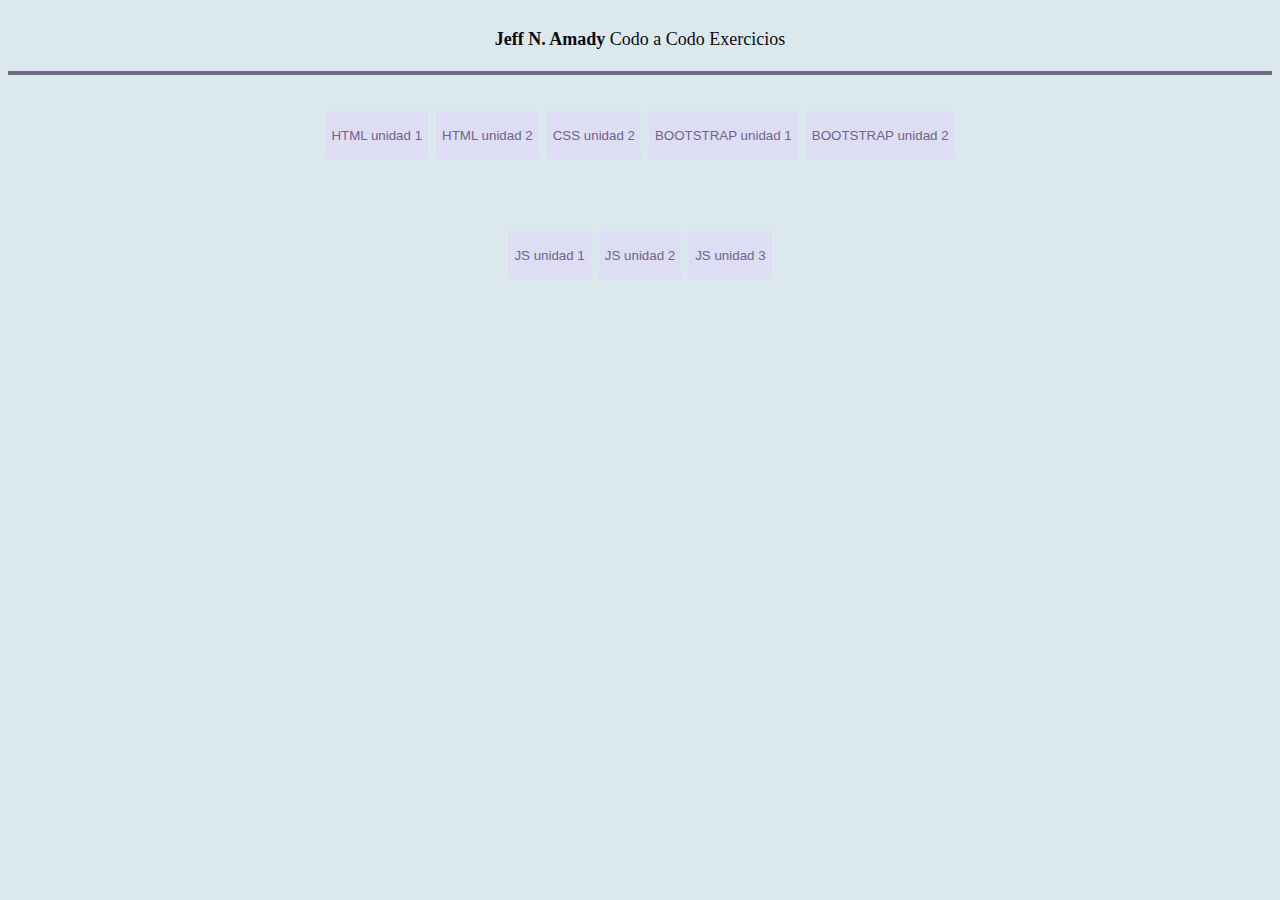
<file: index.html>
<!DOCTYPE html>
<html lang="en">
<head>
    <meta charset="UTF-8">
    <meta http-equiv="X-UA-Compatible" content="IE=edge">
    <meta name="viewport" content="width=device-width, initial-scale=1.0">
    <link rel="stylesheet" href="style.css" type="text/css">
    <title>Jeff Codo a Codo</title>
</head>
<body>
    <header>
        <a href="#">
            <p><strong>Jeff N. Amady</strong> Codo a Codo Exercicios</p>
        </a>
    </header>
    <div class="container">
        <section>
            <a href="./unidad_1/index.html">
                <button>HTML unidad 1</button>
            </a>
            <a href="./unidad_2/index.html">
                <button>HTML unidad 2</button>
            </a>
            <a href="./unidad_4/ejemplo1.html">
                <button>CSS unidad 2</button>
            </a>
            <a href="./unidad_5/index.html">
                <button>BOOTSTRAP unidad 1</button>
            </a>
            <a href="./unidad_6/index.html">
                <button>BOOTSTRAP unidad 2</button>
            </a>
        </section>
        <section>
            <a href="./unidad_7/index.html">
                <button>JS unidad 1</button>
            </a>
            <a href="./unidad_8/index.html">
                <button>JS unidad 2</button>
            </a>
            <a href="./unidad_8_/unidad8.html">
                <button>JS unidad 3</button>
            </a>
        </section>
    </div>

</body>
</html>
</file>
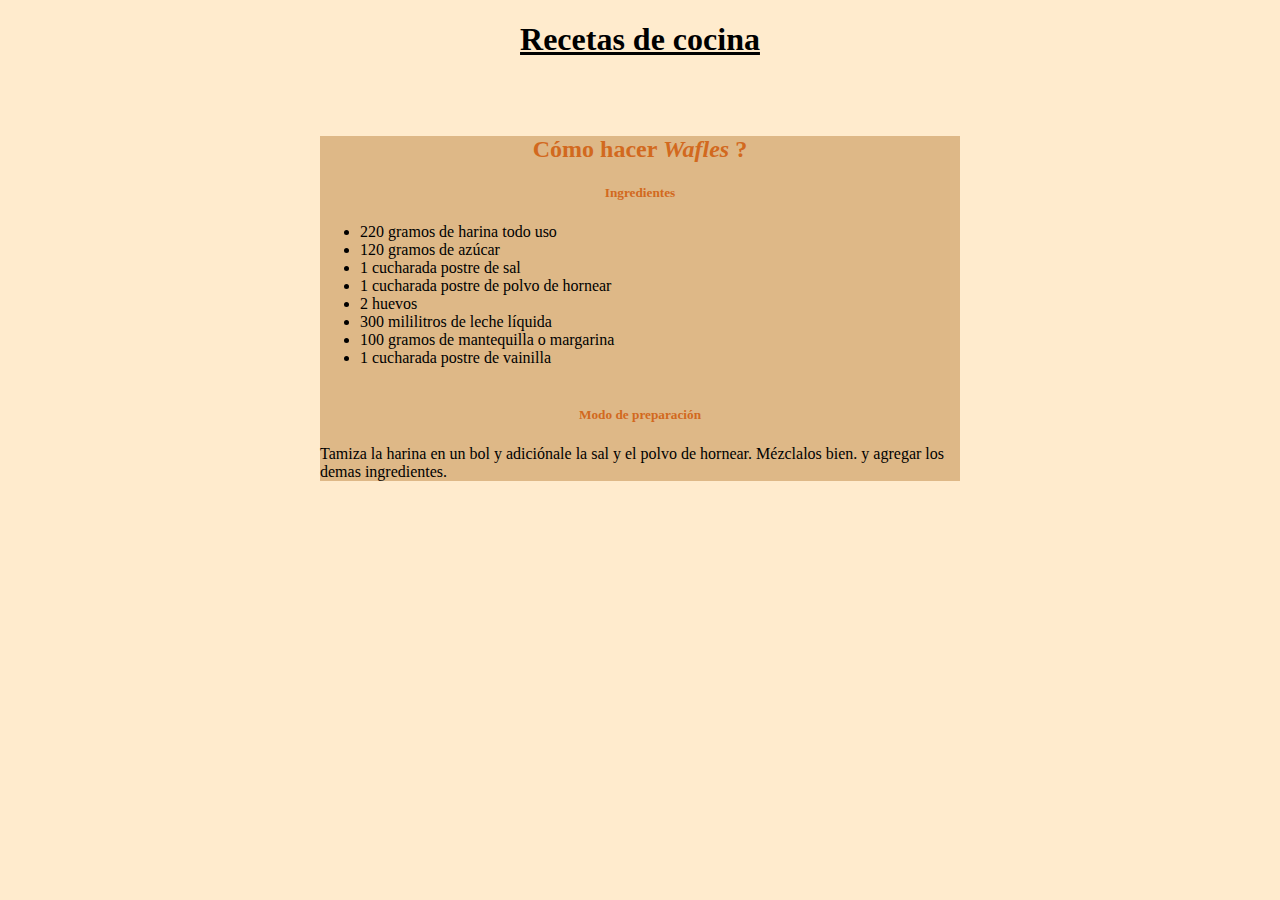
<file: unidad_1/index.html>
<!DOCTYPE html>
<html lang="en">
<head>
    <meta charset="UTF-8">
    <meta http-equiv="X-UA-Compatible" content="IE=edge">
    <meta name="viewport" content="width=device-width, initial-scale=1.0">
    <link rel="stylesheet" href="style.css" type="text/css">
    <title>Pagina de ejemplo</title>
</head>
<body>
    <h1>Recetas de cocina</h1>
    <br><br>
    <div>
        <h2>Cómo hacer <em>Wafles</em> ?</h2>
        <h5>Ingredientes</h5>
        <ul>
            <li>
                220 gramos de harina todo uso
            </li>
            <li>
                120 gramos de azúcar
            </li>
            <li>
                1 cucharada postre de sal
            </li>
            <li>
                1 cucharada postre de polvo de hornear
            </li>
            <li>
                2 huevos
            </li>
            <li>
                300 mililitros de leche líquida
            </li>
            <li>
                100 gramos de mantequilla o margarina
            </li>
            <li>
                1 cucharada postre de vainilla
            </li>
        </ul>
        <br>

        <h5>Modo de preparación</h5>
        <p>Tamiza la harina en un bol y adiciónale la sal y el polvo de hornear. Mézclalos bien. y agregar los demas ingredientes.</p>
    </div>

</body>
</html>
</file>
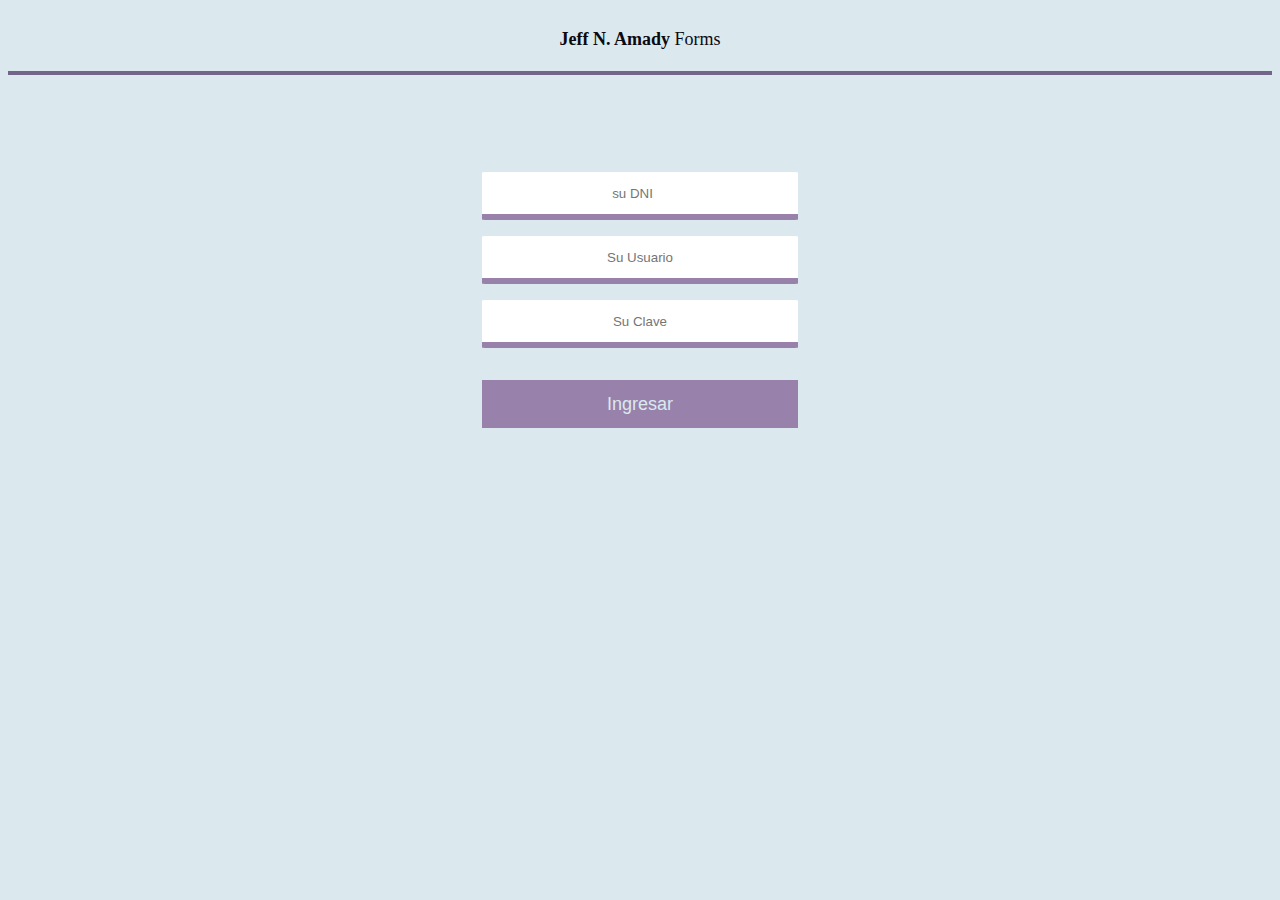
<file: unidad_2/index.html>
<!DOCTYPE html>
<html lang="en">
<head>
    <meta charset="UTF-8">
    <meta http-equiv="X-UA-Compatible" content="IE=edge">
    <meta name="viewport" content="width=device-width, initial-scale=1.0">
    <link rel="stylesheet" href="style.css" type="text/css">
    <title>Formulario Web</title>
</head>
<body>
    <header>
        <a href="#">
            <p><strong>Jeff N. Amady</strong> Forms</p>
        </a>
    </header>
    <div>
        <form action="#" method="post">
            <!-- <label for="dni">DNI</label> -->
            <input type="number" name="dni" placeholder="su DNI" required>
    
            <!-- <label for="usuario">Usuario</label> -->
            <input type="text" name="usuario" placeholder="Su Usuario" required>
    
            <!-- <label for="clave">Clave</label> -->
            <input type="password" name="clave" placeholder="Su Clave" required>
            <button type="submit">Ingresar</button>
        </form>

    </div>
</body>
</html>
</file>
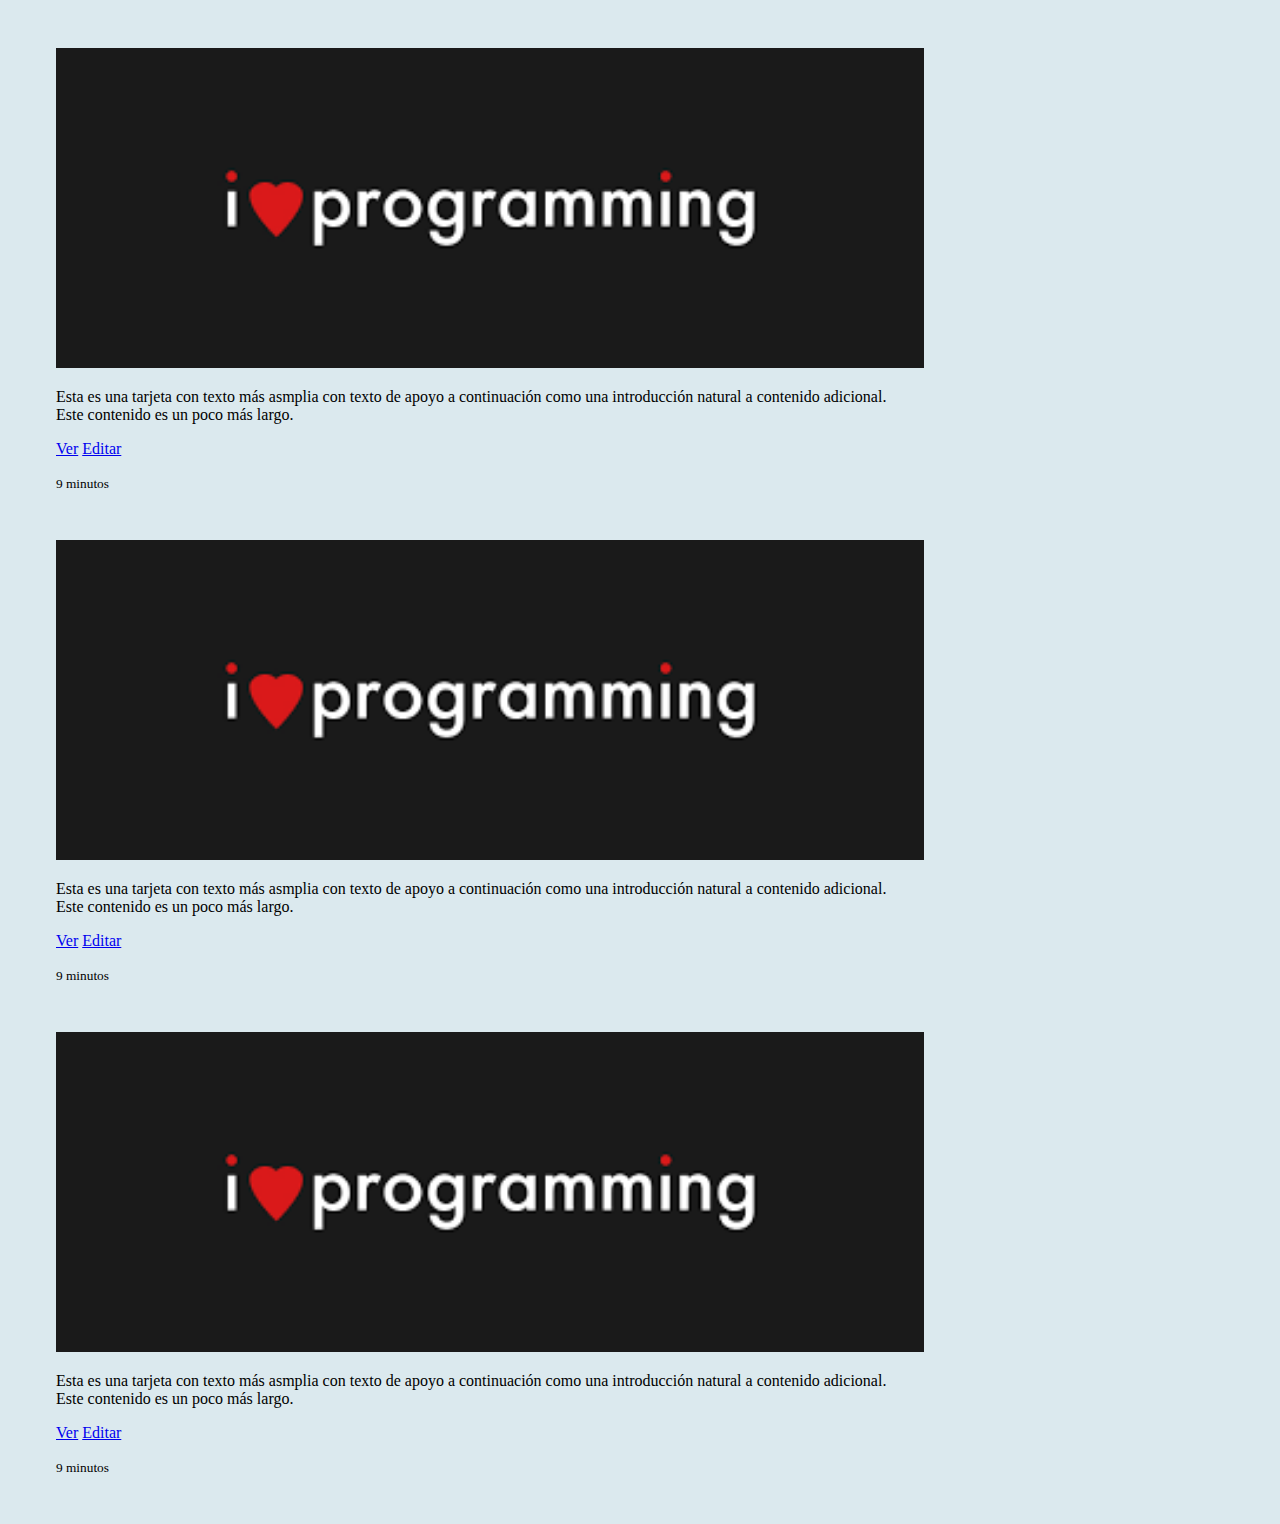
<file: unidad_5/index.html>
<!DOCTYPE html>
<html lang="en">
<head>
    <meta charset="UTF-8">
    <meta http-equiv="X-UA-Compatible" content="IE=edge">
    <meta name="viewport" content="width=device-width, initial-scale=1.0">
    <link rel="stylesheet" href="https://cdn.jsdelivr.net/npm/bootstrap@4.6.0/dist/css/bootstrap.min.css" integrity="sha384-B0vP5xmATw1+K9KRQjQERJvTumQW0nPEzvF6L/Z6nronJ3oUOFUFpCjEUQouq2+l" crossorigin="anonymous">
    <link rel="stylesheet" href="./style.css">
    <title>BOOTSTRAP Unit 1</title>
</head>
<body>
    <div class="card-group">
        <div class="card mb-3" >
            <img src="./index.png" class="card-img-top" alt="...">
            <div class="card-body">
              <p class="card-text">Esta es una tarjeta con texto más asmplia con texto de apoyo a continuación como una introducción natural a contenido adicional.<br> Este contenido es un poco más largo.
              </p>
              <div class="btn-group">
                  <a href="#" class="btn btn-secundary border">Ver</a>
                  <a href="#" class="btn btn-secundary border">Editar</a>
              </div>
              <p class="card-text  float-right"><small class="text-muted">9 minutos</small></p>
            </div>
        </div>

        <div class="card mb-3" >
            <img src="./index.png" class="card-img-top" alt="...">
            <div class="card-body">
              <p class="card-text">Esta es una tarjeta con texto más asmplia con texto de apoyo a continuación como una introducción natural a contenido adicional.<br> Este contenido es un poco más largo.
              </p>
              <div class="btn-group">
                  <a href="#" class="btn btn-secundary border">Ver</a>
                  <a href="#" class="btn btn-secundary border">Editar</a>
              </div>
              <p class="card-text  float-right"><small class="text-muted">9 minutos</small></p>
            </div>
        </div>
        
        <div class="card mb-3" >
            <img src="./index.png" class="card-img-top" alt="...">
            <div class="card-body">
              <p class="card-text">Esta es una tarjeta con texto más asmplia con texto de apoyo a continuación como una introducción natural a contenido adicional.<br> Este contenido es un poco más largo.
              </p>
              <div class="btn-group">
                  <a href="#" class="btn btn-secundary border">Ver</a>
                  <a href="#" class="btn btn-secundary border">Editar</a>
              </div>
              <p class="card-text  float-right"><small class="text-muted">9 minutos</small></p>
            </div>
        </div>
       

       
          
    </div>

    <script src="https://code.jquery.com/jquery-3.5.1.slim.min.js" integrity="sha384-DfXdz2htPH0lsSSs5nCTpuj/zy4C+OGpamoFVy38MVBnE+IbbVYUew+OrCXaRkfj" crossorigin="anonymous"></script>
<script src="https://cdn.jsdelivr.net/npm/bootstrap@4.6.0/dist/js/bootstrap.bundle.min.js" integrity="sha384-Piv4xVNRyMGpqkS2by6br4gNJ7DXjqk09RmUpJ8jgGtD7zP9yug3goQfGII0yAns" crossorigin="anonymous"></script>
</body>
</html>
</file>
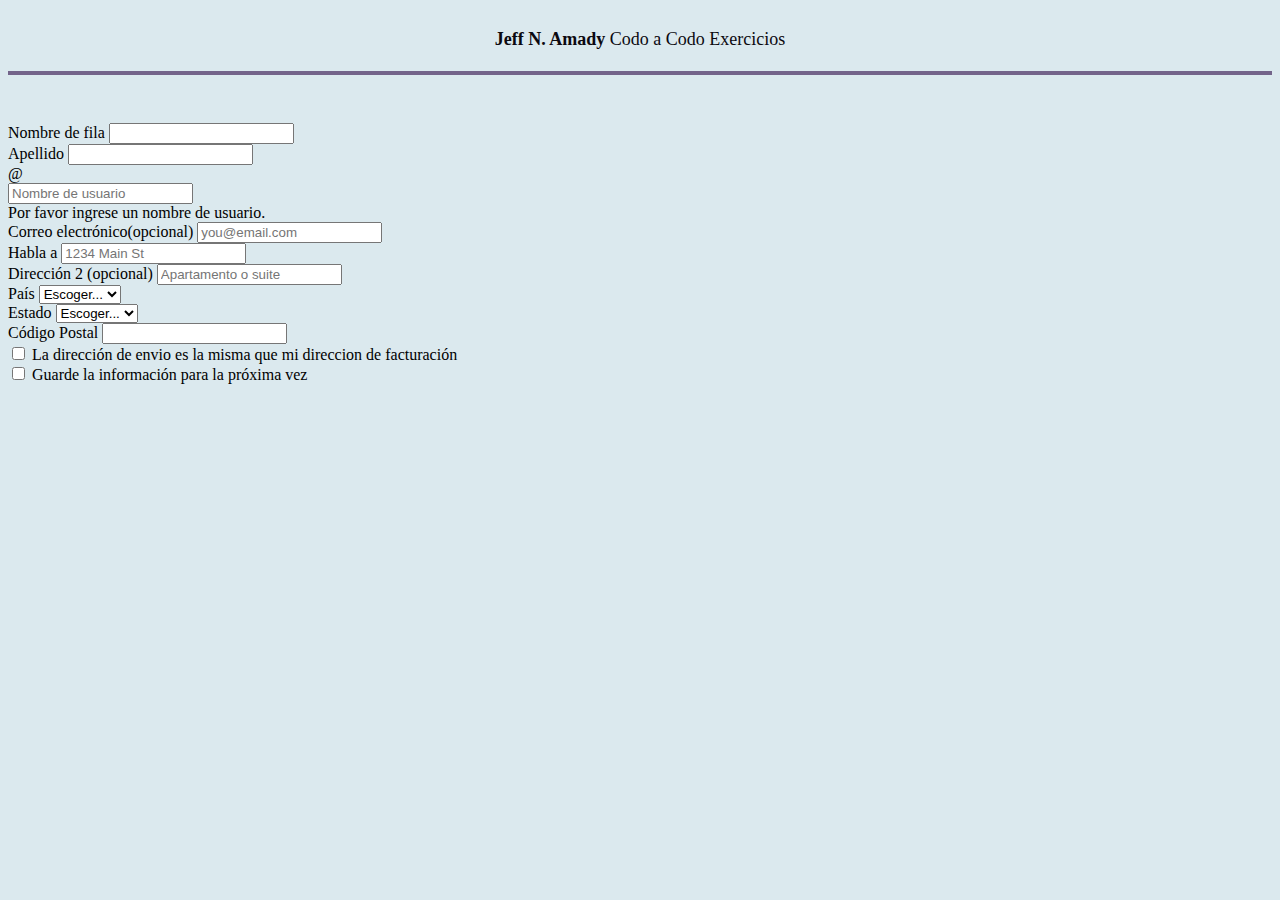
<file: unidad_6/index.html>
<!DOCTYPE html>
<html lang="en">
<head>
    <meta charset="UTF-8">
    <meta http-equiv="X-UA-Compatible" content="IE=edge">
    <meta name="viewport" content="width=device-width, initial-scale=1.0">
    <link rel="stylesheet" href="https://cdn.jsdelivr.net/npm/bootstrap@4.6.0/dist/css/bootstrap.min.css" integrity="sha384-B0vP5xmATw1+K9KRQjQERJvTumQW0nPEzvF6L/Z6nronJ3oUOFUFpCjEUQouq2+l" crossorigin="anonymous">
    <link rel="stylesheet" href="./style.css">
    <title>BOOTSTRAP Unit 2</title>
</head>
<body>
  <header>
    <a href="../index.html">
        <p><strong>Jeff N. Amady</strong> Codo a Codo Exercicios</p>
    </a>
</header>
    <div class="container">
        <form>
            <div class="form-row">
              <div class="form-group col-md-6">
                <label for="nombreDeFila">Nombre de fila</label>
                <input type="text" class="form-control" id="nombreDeFila" required>
              </div>
              <div class="form-group col-md-6">
                <label for="apellido">Apellido</label>
                <input type="text" class="form-control" id="apellido" required>
              </div>
            </div>
            <div class="input-group has-validation">
              <div class="input-group-prepend">
                <span class="input-group-text">@</span>
              </div>
              <input type="text" class="form-control" placeholder="Nombre de usuario" required>
              <div class="invalid-feedback">
                Por favor ingrese un nombre de usuario.
              </div>
            </div>
            <div class="form-group">
              <label for="email">Correo electrónico(opcional)</label>
              <input type="email" class="form-control" id="email" placeholder="you@email.com">
            </div>
            <div class="form-group">
              <label for="adress">Habla a</label>
              <input type="text" class="form-control" id="adress" placeholder="1234 Main St">
            </div>
            <div class="form-group">
              <label for="adress">Dirección 2 (opcional)</label>
              <input type="text" class="form-control" id="adress" placeholder="Apartamento o suite">
            </div>
            <div class="form-row">
              <div class="form-group col-md-6">
                <label for="inputCity">País</label>
                <select id="inputState" class="form-control">
                  <option selected>Escoger...</option>
                  <option>...</option>
                </select>
              </div>
              <div class="form-group col-md-4">
                <label for="inputState">Estado</label>
                <select id="inputState" class="form-control">
                  <option selected>Escoger...</option>
                  <option>...</option>
                </select>
              </div>
              <div class="form-group col-md-2">
                <label for="inputZip">Código Postal</label>
                <input type="text" class="form-control" id="inputZip">
              </div>
            </div>
            <div class="form-check">
              <input class="form-check-input" type="checkbox" value="" id="defaultCheck1">
              <label class="form-check-label" for="defaultCheck1">
                La dirección de envio es la misma que mi direccion de facturación
              </label>
            </div>
            <div class="form-check">
              <input class="form-check-input" type="checkbox" value="" id="defaultCheck2" >
              <label class="form-check-label" for="defaultCheck2">
                Guarde la información para la próxima vez
              </label>
            </div>
          </form>
    </div>


    <script src="https://code.jquery.com/jquery-3.5.1.slim.min.js" integrity="sha384-DfXdz2htPH0lsSSs5nCTpuj/zy4C+OGpamoFVy38MVBnE+IbbVYUew+OrCXaRkfj" crossorigin="anonymous"></script>
    <script src="https://cdn.jsdelivr.net/npm/bootstrap@4.6.0/dist/js/bootstrap.bundle.min.js" integrity="sha384-Piv4xVNRyMGpqkS2by6br4gNJ7DXjqk09RmUpJ8jgGtD7zP9yug3goQfGII0yAns" crossorigin="anonymous"></script>
</body>
</html>
</file>
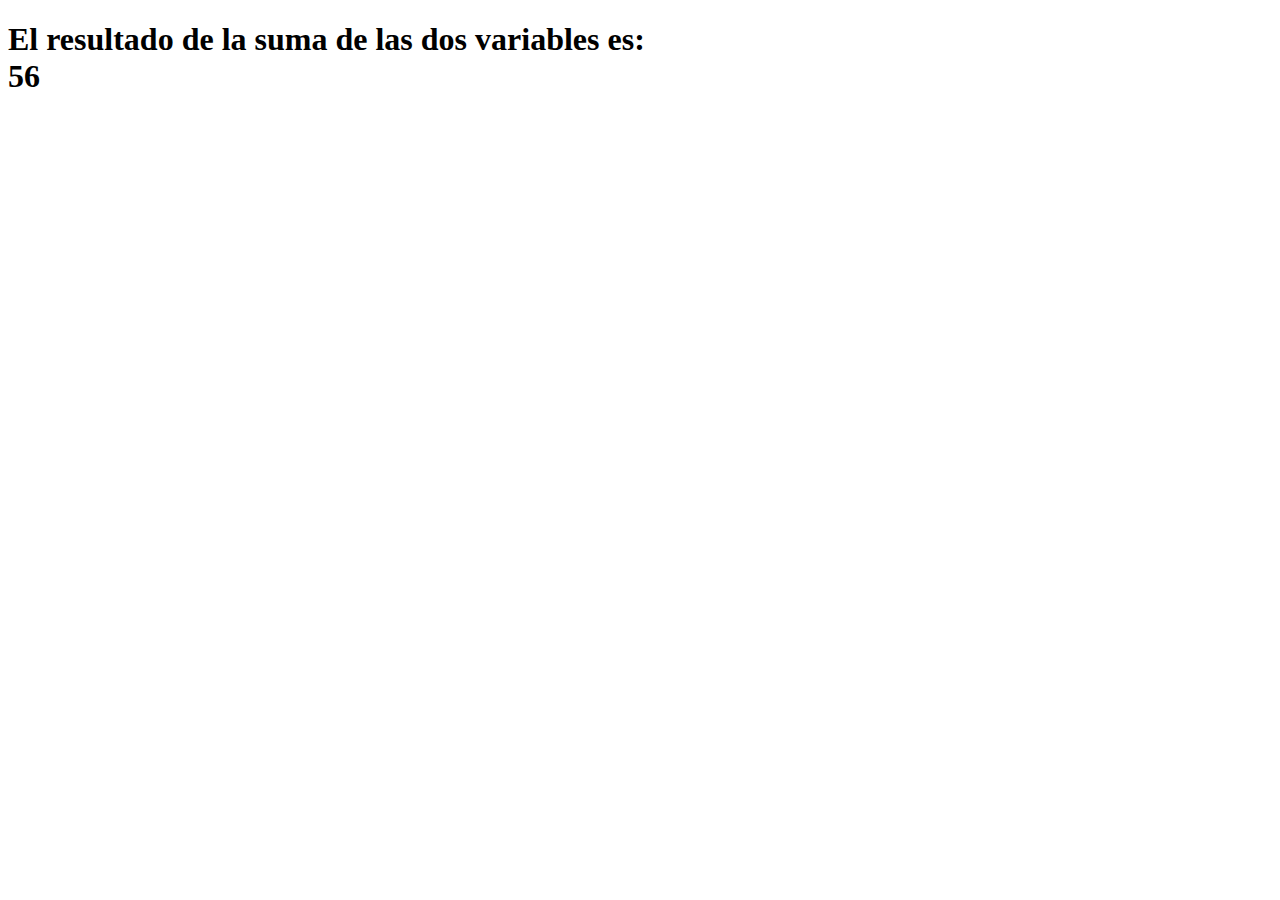
<file: unidad_7/index.html>
<!DOCTYPE html>
<html lang="en">
<head>
    <meta charset="UTF-8">
    <meta http-equiv="X-UA-Compatible" content="IE=edge">
    <meta name="viewport" content="width=device-width, initial-scale=1.0">
    <title>JS Unidad 7</title>
</head>
<body>
    <script src="./app.js"></script>
</body>
</html>
</file>
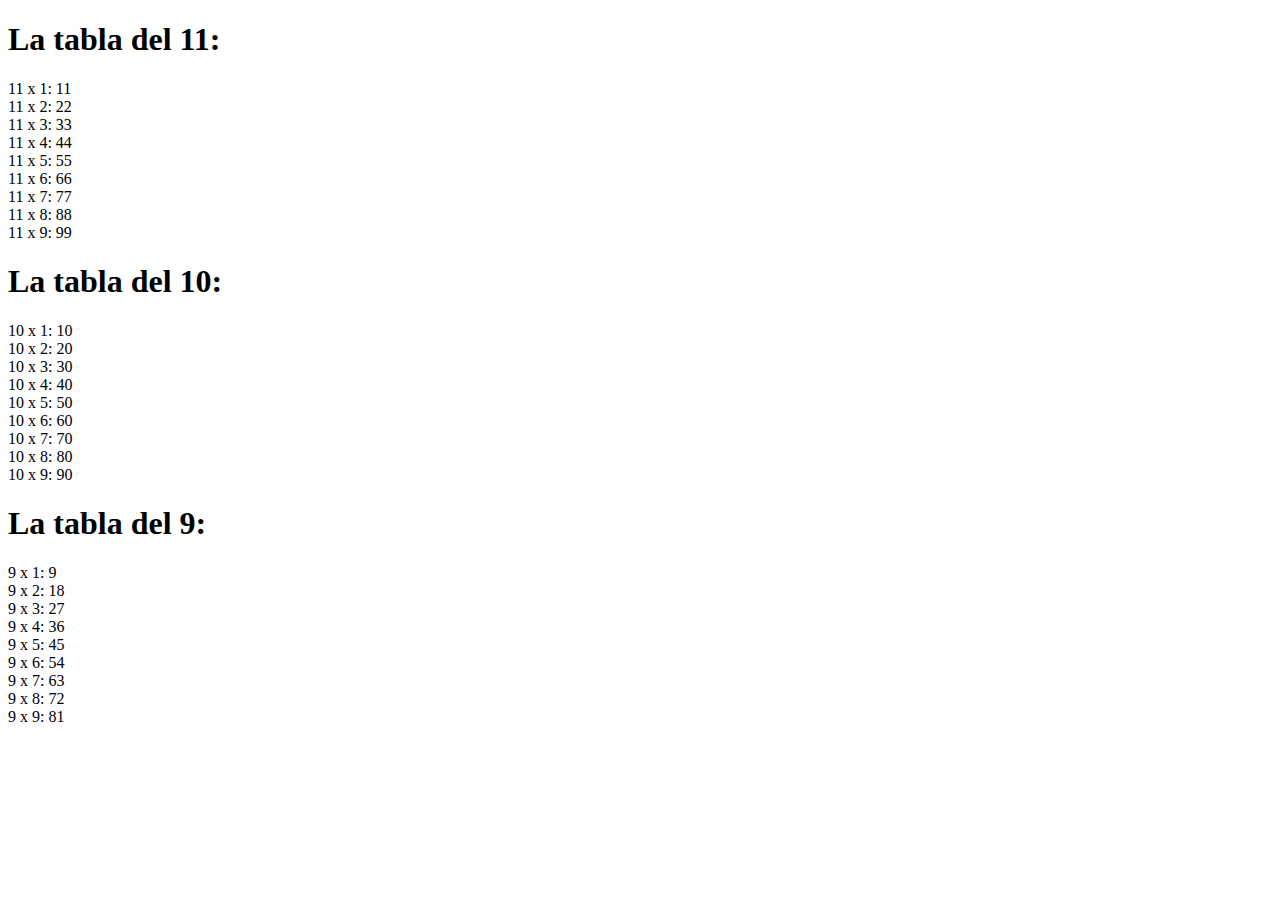
<file: unidad_8/index.html>
<!DOCTYPE html>
<html lang="en">
<head>
    <meta charset="UTF-8">
    <meta http-equiv="X-UA-Compatible" content="IE=edge">
    <meta name="viewport" content="width=device-width, initial-scale=1.0">
    <title>JS Unidad 8</title>
</head>
<body>
    <script src="./app.js"></script>
</body>
</html>
</file>
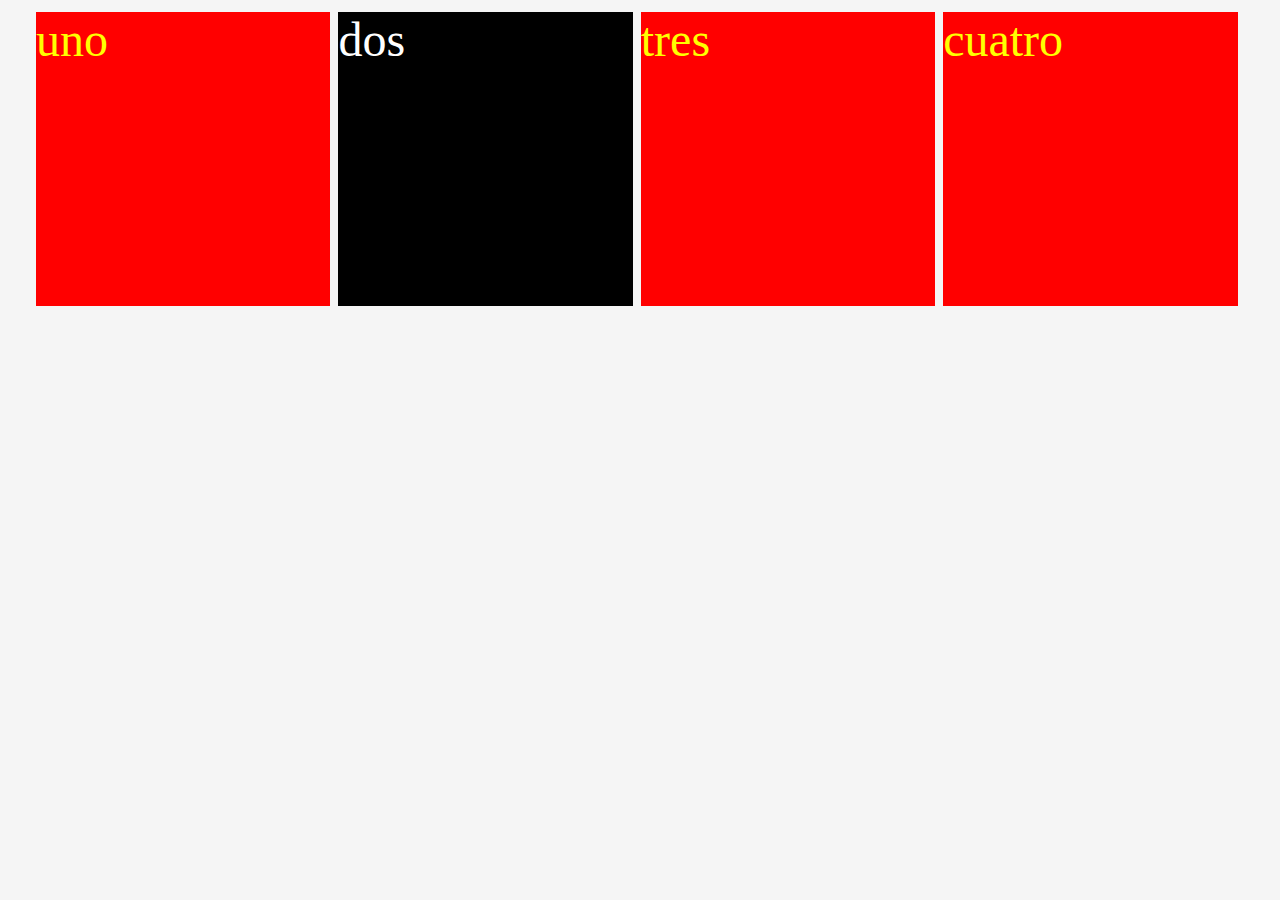
<file: unidad_4/ejemplo1.html>
<!DOCTYPE html>
<html lang="en">
<head>
    <meta charset="UTF-8">
    <meta http-equiv="X-UA-Compatible" content="IE=edge">
    <meta name="viewport" content="width=device-width, initial-scale=1.0">
    <link rel="stylesheet" href="./style.css">
    <title>Unidad 4</title>
</head>
<body>
    <div>uno</div>
    <div class="dos">dos</div>
    <div>tres</div>
    <div>cuatro</div>
</body>
</html>
</file>
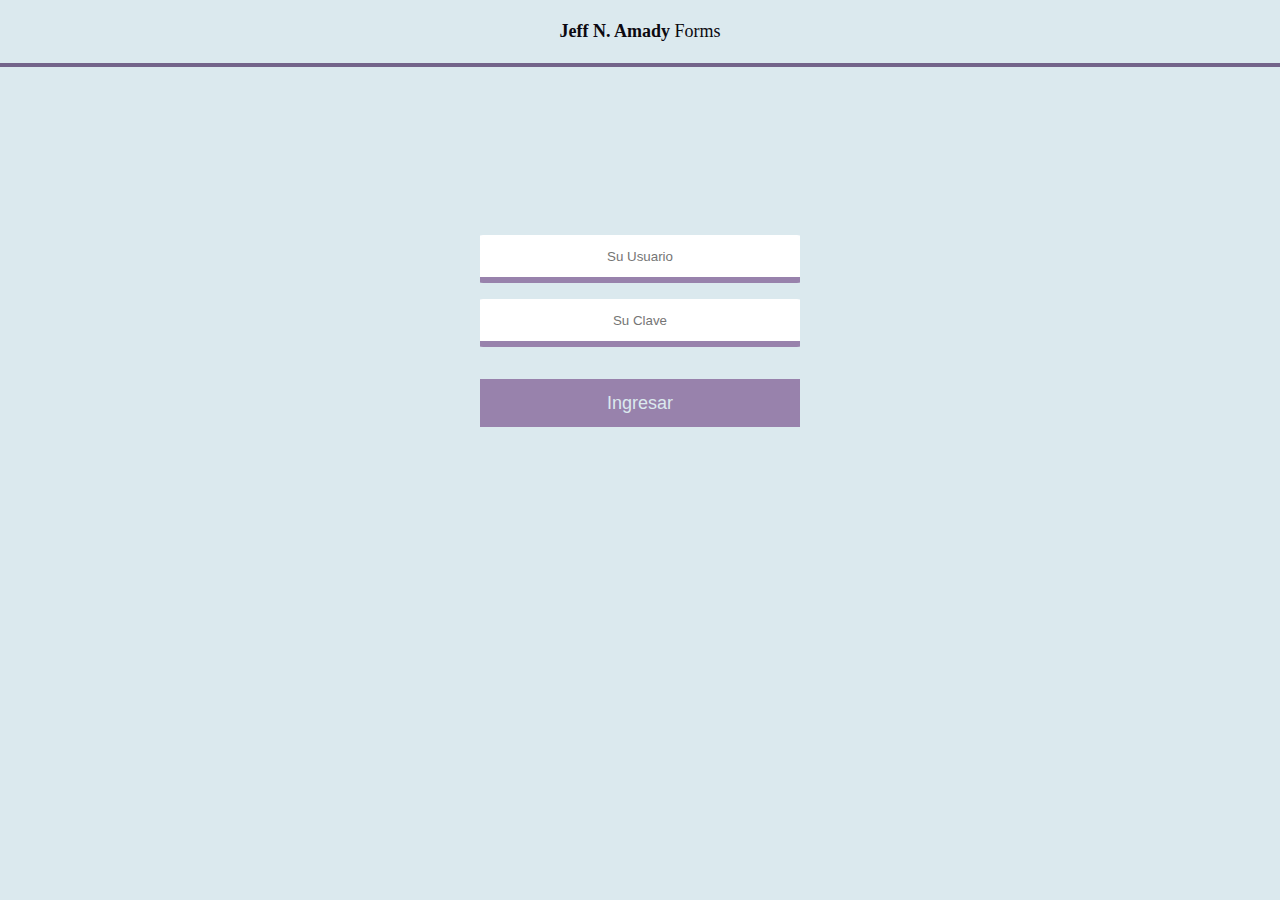
<file: unidad_8_/unidad8.html>
<!DOCTYPE html>
<html lang="en">
<head>
    <meta charset="UTF-8">
    <meta http-equiv="X-UA-Compatible" content="IE=edge">
    <meta name="viewport" content="width=device-width, initial-scale=1.0">
    <link rel="stylesheet" href="https://use.fontawesome.com/releases/v5.15.4/css/all.css" integrity="sha384-DyZ88mC6Up2uqS4h/KRgHuoeGwBcD4Ng9SiP4dIRy0EXTlnuz47vAwmeGwVChigm" crossorigin="anonymous">
    <link rel="stylesheet" href="style.css" type="text/css">
    <title>JS Unidad 8</title>
</head>
<body>
    <header>
        <a href="#">
            <p><strong>Jeff N. Amady</strong> Forms</p>
        </a>
    </header>
    <section class="formSection">
        
        <form >
            <div class="divInfo">
                <p class="help"></p>
                <i class="fas fa-times close"></i>
            </div>
            <!-- <label for="usuario">Usuario</label> -->
            <input type="text" name="usuario" id="usuario" placeholder="Su Usuario">
    
            <!-- <label for="clave">Clave</label> -->
            <input type="password" name="clave" id="clave" placeholder="Su Clave">
            <button type="submit">Ingresar</button>
        </form>

    </section>
    <footer>
        <section class="social">
            <a href="https://www.linkedin.com/in/jeff-noelson-amady-7a119a1b9/" target="blank">
                <i class="fab fa-linkedin"></i>
            </a>

            <a href="mailto:jeff02.jn@gmail.com?subject=Contact you from your site" target="blank">
                <i class="fas fa-envelope"></i>
            </a>

            <a href="https://github.com/jeffamady" target="blank">
                <i class="fab fa-github-square"></i>
            </a>

            
        </section>
    </footer>
    <script src="./control.js"></script>
</body>
</html>
</file>
<file: style.css>
body {
    background-color: #DBE9EE;
    position: relative;
}
header {
    border-bottom: solid .25rem #73648A;
    width: 100%;
    height: 7vh;
    display: flex;
    justify-content: center;
    align-items: center;
}

.container {
    width: 100%;
    display: flex;
    justify-content: center;
    flex-direction: column;
    align-items: center;
}

section {
    margin: 2rem;
    width: 70vw;

    display: flex;
    flex-direction: row;
    justify-content: center;
}

header a {
    text-decoration: none;
    color: #0C0910;
    font-size: large;
    font-family: Georgia, 'Times New Roman', Times, serif;
}

a {
    text-decoration: none;
    font-size: large;
    font-family: Georgia, 'Times New Roman', Times, serif;
}

button {
    background-color: #e0d1f880;
    color: #73648A;
    border: none;
    height: 3rem;
    margin: .25rem;
}
</file>
<file: unidad_1/style.css>
body {
    background-color: blanchedalmond;
}

h1 {
    text-align: center;
    text-decoration: underline;
    font-weight: bold;
}

h2, h5 {
    text-align: center;
    color: chocolate;
}
ul {
    margin: 0 auto;
}


div {
    background-color: burlywood;
    width: 50vw;
    margin: 0 auto;
}
</file>
<file: unidad_2/style.css>
body {
    background-color: #DBE9EE;
    position: relative;
}
header {
    border-bottom: solid .25rem #73648A;
    width: 100%;
    height: 7vh;
    display: flex;
    justify-content: center;
    align-items: center;
}

header a {
    text-decoration: none;
    color: #0C0910;
    font-size: large;
    font-family: Georgia, 'Times New Roman', Times, serif;
}

div {
    display: flex;
    justify-content: center;
    align-items: center;
    height: 50vh;
}

form {
    display: flex;
    flex-direction: column;
    width: 25%;
    align-self: center;
}

form input {
    border-radius: 1%;
    text-align: center;
    border: none;
    border-bottom: #9882AC solid 0.4rem;
    height: 2.5rem;
    margin-bottom: 1rem;
    color: #0C0910;
}
form button {
    border: none;
    height: 3rem;
    margin-top: 1rem;
    background-color: #9882AC;
    font-size: large;
    color: #DBE9EE;
}
</file>
<file: unidad_5/style.css>
body {
    background-color: #DBE9EE;
}
.card {
    margin: 3rem;
}

img {
    height: 20rem;
}
</file>
<file: unidad_6/style.css>
body {
    background-color: #DBE9EE;
    position: relative;
}
header {
    border-bottom: solid .25rem #73648A;
    width: 100%;
    height: 7vh;
    display: flex;
    justify-content: center;
    align-items: center;
    margin-bottom: 3em;
}
header a {
    text-decoration: none;
    color: #0C0910;
    font-size: large;
    font-family: Georgia, 'Times New Roman', Times, serif;
}
</file>
<file: unidad_4/style.css>
body {
    margin-left: 2rem;
    background-color: whitesmoke;
    color: yellow;
    font-size: 3rem;
    width: 100%;
    display: flex;
    flex-direction: row;
}

div {
    background-color: red;
    width: 23vw;
    height: 23vw;
    margin: .25rem;
}

.dos {
    background-color: black;
    color: white;
}
</file>
<file: unidad_8_/style.css>
body {
    background-color: #DBE9EE;
    position: relative;
    height: 100vh;
    margin: 0;
}
header {
    border-bottom: solid .25rem #73648A;
    width: 100%;
    height: 7vh;
    display: flex;
    justify-content: center;
    align-items: center;
}

header a {
    text-decoration: none;
    color: #0C0910;
    font-size: large;
    font-family: Georgia, 'Times New Roman', Times, serif;
}

.formSection {
    display: flex;
    justify-content: center;
    align-items: center;
    height: 50vh;
}

form {
    display: flex;
    flex-direction: column;
    width: 25%;
    align-self: center;
}

form input {
    border-radius: 1%;
    text-align: center;
    border: none;
    border-bottom: #9882AC solid 0.4rem;
    height: 2.5rem;
    margin-bottom: 1rem;
    color: #0C0910;
}
form button {
    border: none;
    height: 3rem;
    margin-top: 1rem;
    background-color: #9882AC;
    font-size: large;
    color: #DBE9EE;
}

.divInfo {
    position: relative;
    border-radius: 1%;
    width: 100%;
    margin-bottom: .5em;
    height: 4em;
    color: #9882AC;
    border-top: #9882AC solid 0.4rem;
    background-color: rgb(255, 193, 193);
    text-align: center;
    visibility: hidden;
    opacity: 0;

}

.close{
    position: absolute;
    top: 0;
    right: .5em;
    font-size: 1em;
}

footer {
    font-size: 3em;
    height: 2em;
    width: 100%;
    position: absolute;
    bottom: 0;

    display: flex;
    flex-direction: column;
    justify-content: center;
    align-items: center;
}

footer a {
    text-decoration: none;
    color: #9882AC;

}

footer .social {
    display: flex;
    justify-content: space-between;
    width: 15%;

}
</file>
